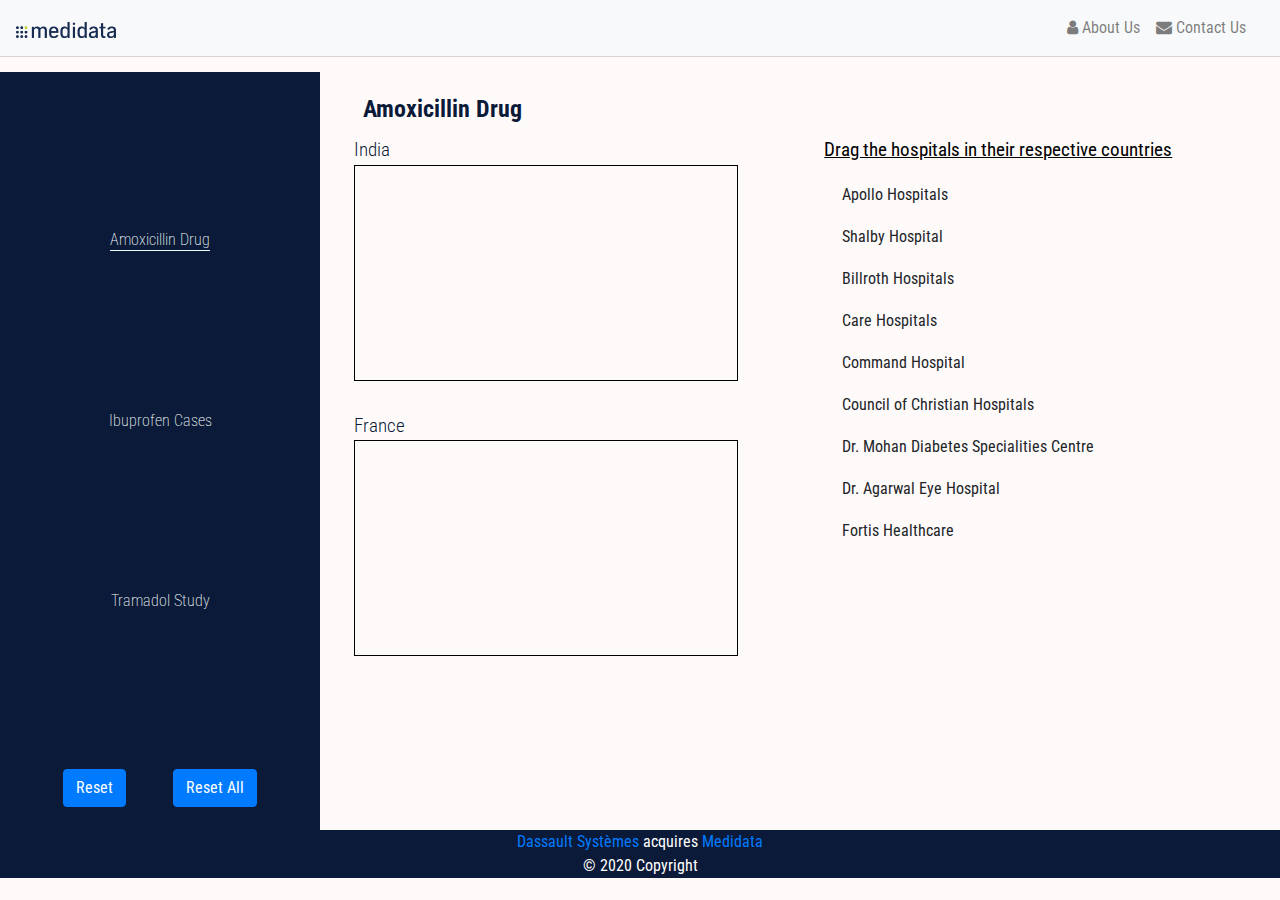
<file: index.html>
<!DOCTYPE html>
<html lang="en">
  <head>
      <meta charset="UTF-8">
      <link href="https://fonts.googleapis.com/css2?family=Roboto+Condensed&display=swap" rel="stylesheet">      <link rel="stylesheet" href="https://maxcdn.bootstrapcdn.com/bootstrap/4.0.0/css/bootstrap.min.css" integrity="sha384-Gn5384xqQ1aoWXA+058RXPxPg6fy4IWvTNh0E263XmFcJlSAwiGgFAW/dAiS6JXm" crossorigin="anonymous">
      <link rel="stylesheet" href="https://cdnjs.cloudflare.com/ajax/libs/font-awesome/4.7.0/css/font-awesome.min.css">
      <link rel='stylesheet' type='text/css' href='assets/css/index.css' />
      <script type='text/javascript' src='assets/js/index.js' ></script>
      <meta name="viewport" content="width=device-width, initial-scale=1.0">
      <title>Training Assignment</title>
  </head>
  <body onload=createStudyList()>
    <header>
      <nav class="navbar navbar-expand-sm navbar-light bg-light fixed-top">
        <a class="navbar-brand" href="#"><img src="assets/images/logo.png" alt="logo" width="100px"/></a>
        <button class="navbar-toggler" data-toggle="collapse" data-target="#navigationMenu">
          <span class="navbar-toggler-icon"></span>
        </button>
        <div class="collapse navbar-collapse" id="navigationMenu">
          <ul class="navbar-nav ml-auto">
            <li class="nav-item"><a href="about.html" class="nav-link"><i class="fa fa-user" aria-hidden="true"></i> About Us</a></li>
            <li class="nav-item"><a href="contact.html" class="nav-link"><i class="fa fa-envelope" aria-hidden="true"></i> Contact Us</a></li>
          </ul>
        </div>
      </nav>
    </header>

    <main class='container-fluid'>
      <div class='row'>
        <section class='col-sm-3 leftNav'>
          <section id='studyList'></section>
          <div class='bottomButtons'>
            <button type="button" class="btn btn-primary" onclick="clearRecent()">Reset</button>
            <button type="button" class="btn btn-primary" onclick=createStudyList()>Reset All</button>
          </div>
        </section> 

        <article class='drugSelected col-sm-9'>
          <div id='drugTitle'></div>
          <div class='row mainContainer'>
            <div class='col-sm-6 dropBoxes' id='countriesList'></div>
            <div class='col-sm-6'>
              <div class='hospitalsHeading'>Drag the hospitals in their respective countries</div>
              <div id='hospitalsList' ondrop=drop(event) ondragover=allowDrop(event)></div>
            </div> 
          </div>
        </article>
      </div>
    </main>
    
    <footer class="footer-copyright text-center">
      <a href="https://www.3ds.com/" target="_blank"> Dassault Systèmes</a> acquires
      <a href="https://www.medidata.com/" target="_blank"> Medidata</a><br/>
      © 2020 Copyright     
    </footer>

    <script src="https://code.jquery.com/jquery-3.2.1.slim.min.js" integrity="sha384-KJ3o2DKtIkvYIK3UENzmM7KCkRr/rE9/Qpg6aAZGJwFDMVNA/GpGFF93hXpG5KkN" crossorigin="anonymous"></script>
    <script src="https://cdnjs.cloudflare.com/ajax/libs/popper.js/1.12.9/umd/popper.min.js" integrity="sha384-ApNbgh9B+Y1QKtv3Rn7W3mgPxhU9K/ScQsAP7hUibX39j7fakFPskvXusvfa0b4Q" crossorigin="anonymous"></script>
    <script src="https://maxcdn.bootstrapcdn.com/bootstrap/4.0.0/js/bootstrap.min.js" integrity="sha384-JZR6Spejh4U02d8jOt6vLEHfe/JQGiRRSQQxSfFWpi1MquVdAyjUar5+76PVCmYl" crossorigin="anonymous"></script>
  </body>
</html>
</file>
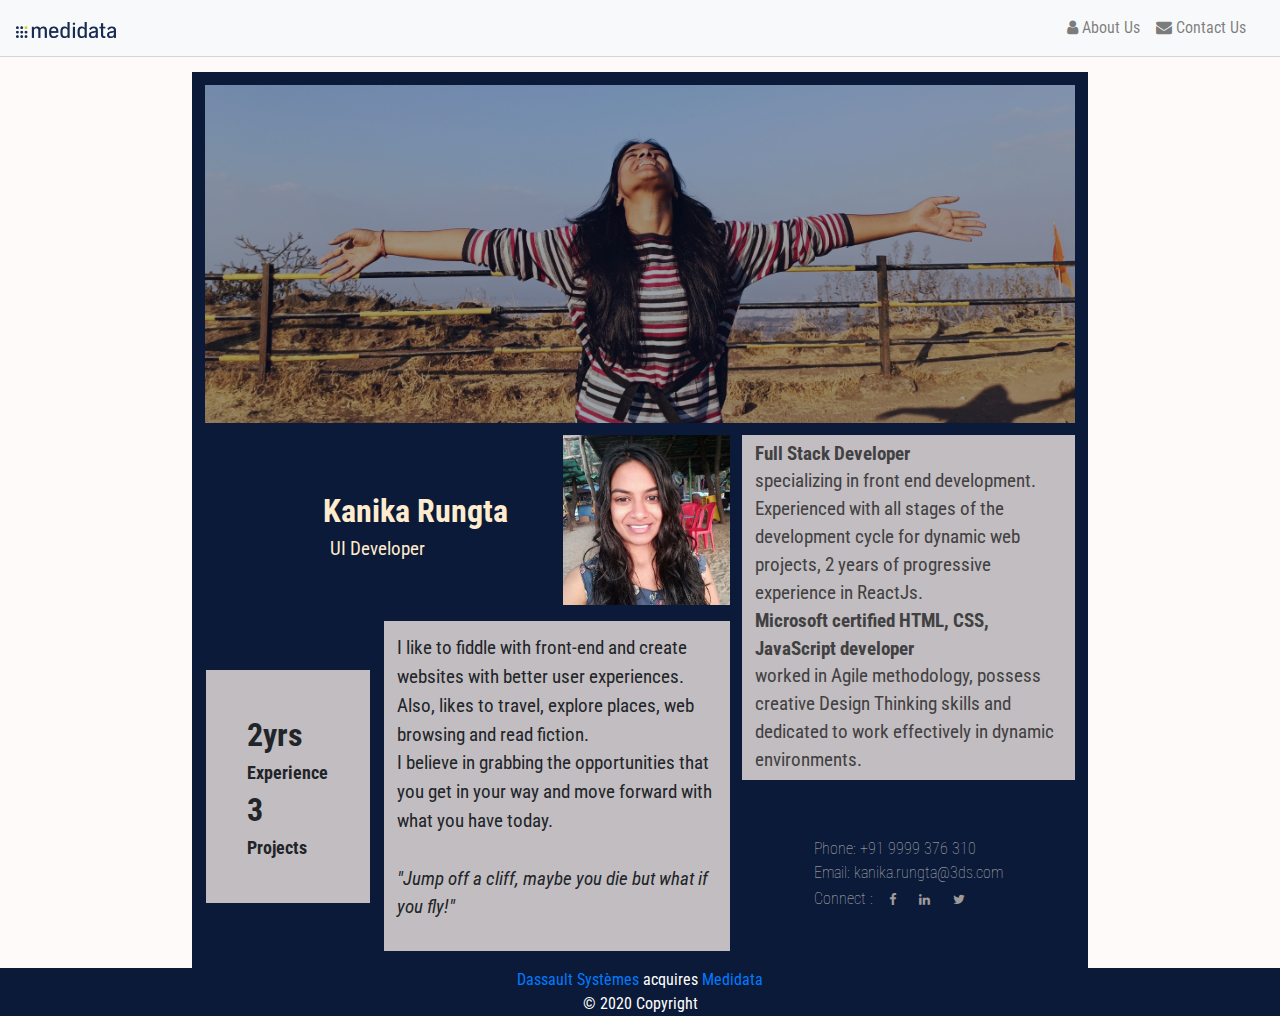
<file: about.html>
<!DOCTYPE html>
<html lang="en">
  <head>
      <meta charset="UTF-8">
      <link rel="stylesheet" href="https://maxcdn.bootstrapcdn.com/bootstrap/4.0.0/css/bootstrap.min.css" integrity="sha384-Gn5384xqQ1aoWXA+058RXPxPg6fy4IWvTNh0E263XmFcJlSAwiGgFAW/dAiS6JXm" crossorigin="anonymous">
      <link rel="stylesheet" href="https://cdnjs.cloudflare.com/ajax/libs/font-awesome/4.7.0/css/font-awesome.min.css">
      <link rel='stylesheet' type='text/css' href='assets/css/index.css' />
      <link href="https://fonts.googleapis.com/css2?family=Roboto+Condensed&display=swap" rel="stylesheet">      <link rel='stylesheet' type='text/css' href='/assets/css/index.css' />
      <script type='text/javascript' src='assets/js/index.js' ></script>
      <meta name="viewport" content="width=device-width, initial-scale=1.0">
      <title>Training Assignment</title>
  </head>

  <body>
    <header>
      <nav class="navbar navbar-expand-sm navbar-light bg-light fixed-top">
        <a class="navbar-brand" href="index.html"><img src="assets/images/logo.png" alt="logo" width="100px"/></a>
        <button class="navbar-toggler" data-toggle="collapse" data-target="#navigationMenu">
          <span class="navbar-toggler-icon"></span>
        </button>
        <div class="collapse navbar-collapse" id="navigationMenu">
          <ul class="navbar-nav ml-auto">
            <li class="nav-item"><a href="#" class="nav-link"><i class="fa fa-user" aria-hidden="true"></i> About Us</a></li>
            <li class="nav-item"><a href="contact.html" class="nav-link"><i class="fa fa-envelope" aria-hidden="true"></i> Contact Us</a></li>
          </ul>
        </div>
      </nav>
    </header>

    <main>
      <div class='profile'>
        <img src='./assets/images/shows_topper.jpg' alt='banner_photo' class='bannerPhoto' />
        <div class='name'>
          <div class='nameMe'>Kanika Rungta</div>
          <div class='designation'>UI Developer</div>          
        </div>
        <div class='photo'>
          <img src='assets/images/profile_pic.jpg' class='profilePic'/>
        </div>
        <div class='aboutme'>
          <b>Full Stack Developer</b> specializing in front end development. Experienced with all stages of the development cycle for dynamic web projects, 2 years of progressive experience in ReactJs.<br>
          <b>Microsoft certified HTML, CSS, JavaScript developer</b> worked in Agile methodology, possess creative Design Thinking skills and dedicated to work effectively in dynamic environments.
        </div>
        <div class='projects'>
          <div class='largeText'>2yrs</div>
          <div class='smallText'>Experience</div>
          <div class='largeText'>3</div>
          <div class='smallText'>Projects</div>
        </div>
        <div class='bio'>
          I like to fiddle with front-end and create websites with better user experiences.
          Also, likes to travel, explore places, web browsing and read fiction. <br/>
          I believe in grabbing the opportunities that you get in your way and move forward with what you have today. <br/><br />

          <blockquote><em> "Jump off a cliff, maybe you die but what if you fly!"</em></blockquote>
        </div>
        <div class='quotes'>
          Phone: +91 9999 376 310<br />
          Email: kanika.rungta@3ds.com<br />
          Connect : &nbsp;&nbsp;
              <a href="https://www.facebook.com/kanika.rungta" target='_blank' class="fa fa-facebook fa-size"></i> </a>
              <a href="https://www.linkedin.com/in/kanika-rungta-96456b107/"  target='_blank' class="fa fa-linkedin fa-size"></a>
              <a href="https://twitter.com/dassault3DS" target='_blank' class="fa fa-twitter fa-size"></a>
            </div>
        </div>
      </div>    
    </main>
    
    <footer class="footer-copyright text-center">
      <a href="https://www.3ds.com/" target="_blank"> Dassault Systèmes</a> acquires
      <a href="https://www.medidata.com/" target="_blank"> Medidata</a><br/>
      © 2020 Copyright     
  </footer>
  
    <script src="https://code.jquery.com/jquery-3.2.1.slim.min.js" integrity="sha384-KJ3o2DKtIkvYIK3UENzmM7KCkRr/rE9/Qpg6aAZGJwFDMVNA/GpGFF93hXpG5KkN" crossorigin="anonymous"></script>
    <script src="https://cdnjs.cloudflare.com/ajax/libs/popper.js/1.12.9/umd/popper.min.js" integrity="sha384-ApNbgh9B+Y1QKtv3Rn7W3mgPxhU9K/ScQsAP7hUibX39j7fakFPskvXusvfa0b4Q" crossorigin="anonymous"></script>
    <script src="https://maxcdn.bootstrapcdn.com/bootstrap/4.0.0/js/bootstrap.min.js" integrity="sha384-JZR6Spejh4U02d8jOt6vLEHfe/JQGiRRSQQxSfFWpi1MquVdAyjUar5+76PVCmYl" crossorigin="anonymous"></script>
  </body>
</html>
</file>
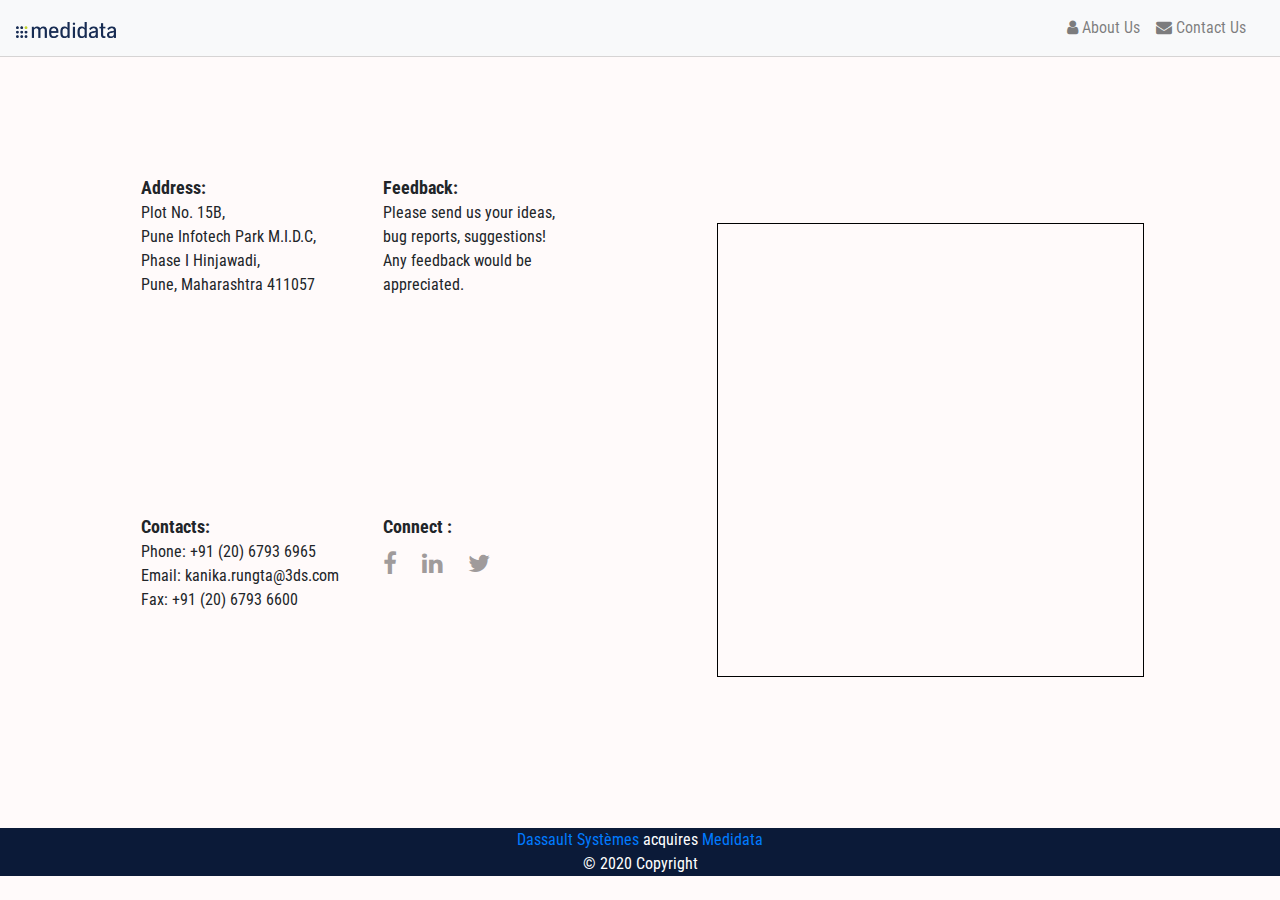
<file: contact.html>
<!DOCTYPE html>
<html lang="en">
  <head>
      <meta charset="UTF-8">
      <meta name="viewport" content="width=device-width, initial-scale=1.0">
      <link rel="stylesheet" href="https://maxcdn.bootstrapcdn.com/bootstrap/4.0.0/css/bootstrap.min.css" integrity="sha384-Gn5384xqQ1aoWXA+058RXPxPg6fy4IWvTNh0E263XmFcJlSAwiGgFAW/dAiS6JXm" crossorigin="anonymous">
      <link href="https://fonts.googleapis.com/css2?family=Roboto+Condensed&display=swap" rel="stylesheet">      <link rel="stylesheet" href="https://cdnjs.cloudflare.com/ajax/libs/font-awesome/4.7.0/css/font-awesome.min.css">
      <link rel='stylesheet' type='text/css' href='assets/css/index.css' />
      <title>Training Assignment</title>
  </head>
  <body>

    <header>
      <nav class="navbar navbar-expand-sm navbar-light bg-light fixed-top">
        <a class="navbar-brand" href="index.html"><img src="assets/images/logo.png" alt="logo" width="100px"/></a>
        <button class="navbar-toggler" data-toggle="collapse" data-target="#navigationMenu">
          <span class="navbar-toggler-icon"></span>
        </button>
        <div class="collapse navbar-collapse" id="navigationMenu">
          <ul class="navbar-nav ml-auto">
            <li class="nav-item"><a href="about.html" class="nav-link"><i class="fa fa-user" aria-hidden="true"></i> About Us</a></li>
            <li class="nav-item"><a href="contact.html" class="nav-link"><i class="fa fa-envelope" aria-hidden="true"></i> Contact Us</a></li>
          </ul>
        </div>
      </nav>
    </header>

    <main>
      <div class='container-fluid'>
        <div class='row'>
          <div class='contactDetails col-md-6 col-sm-12 row'>
            <div class='address col-sm-6 col-md-6'>
              <div class='headingContact'>Address:</div>
              Plot No. 15B, <br/>
              Pune Infotech Park M.I.D.C,<br /> 
              Phase I Hinjawadi,<br />
              Pune, Maharashtra 411057
            </div>
            <div class='address col-sm-6 col-md-6'>
              <div class='headingContact'>Feedback:</div>
              Please send us your ideas, <br />
              bug reports, suggestions! <br />
              Any feedback would be <br />
              appreciated.
            </div>
            <div class='address col-sm-6 col-md-6'>
              <div class='headingContact'>Contacts:</div>
              Phone: +91 (20) 6793 6965<br />
              Email: kanika.rungta@3ds.com<br />
              Fax: +91 (20) 6793 6600
            </div>
            <div class='address col-sm-6 col-md-6'>
              <div class='headingContact'>Connect :</div>
              <a href="https://www.facebook.com/DassaultSystemes/" target='_blank' class="fa fa-facebook"></i> </a>
              <a href="https://www.linkedin.com/company/dassaultsystemes/" target='_blank' class="fa fa-linkedin"></a>
              <a href="https://twitter.com/dassault3DS" target='_blank' class="fa fa-twitter"></a>
            </div>
            </div>
            <div class="map-responsive col-md-6 col-sm-12">
              <iframe src="https://www.google.com/maps/embed?pb=!1m18!1m12!1m3!1d3781.6233711671625!2d73.73158691420515!3d18.591011071869865!2m3!1f0!2f0!3f0!3m2!1i1024!2i768!4f13.1!3m3!1m2!1s0x3bc2bbc2fd4fb3a9%3A0x9b341d59f96f8609!2sDassault%20Systemes%20(Agrafort)!5e0!3m2!1sen!2sin!4v1590319717608!5m2!1sen!2sin" allowfullscreen="" aria-hidden="false" tabindex="0"></iframe>
            </div>
          </div>
        </div>
    </main> 

    <footer class="footer-copyright text-center">
        <a href="https://www.3ds.com/" target="_blank"> Dassault Systèmes</a> acquires
        <a href="https://www.medidata.com/" target="_blank"> Medidata</a><br/>
        © 2020 Copyright     
    </footer>

    <script src="https://code.jquery.com/jquery-3.2.1.slim.min.js" integrity="sha384-KJ3o2DKtIkvYIK3UENzmM7KCkRr/rE9/Qpg6aAZGJwFDMVNA/GpGFF93hXpG5KkN" crossorigin="anonymous"></script>
    <script src="https://cdnjs.cloudflare.com/ajax/libs/popper.js/1.12.9/umd/popper.min.js" integrity="sha384-ApNbgh9B+Y1QKtv3Rn7W3mgPxhU9K/ScQsAP7hUibX39j7fakFPskvXusvfa0b4Q" crossorigin="anonymous"></script>
    <script src="https://maxcdn.bootstrapcdn.com/bootstrap/4.0.0/js/bootstrap.min.js" integrity="sha384-JZR6Spejh4U02d8jOt6vLEHfe/JQGiRRSQQxSfFWpi1MquVdAyjUar5+76PVCmYl" crossorigin="anonymous"></script>
  </body>
</html>
</file>
<file: assets/css/index.css>
body {
  width: 100%;
  height: 100%;
  font-family: 'Roboto Condensed', sans-serif;
  background-color: rgb(255, 250, 250);
}

.navbar {
  border-bottom: 1px rgb(214, 212, 212) solid;
  padding-right: 2%;
}

.navbar-light .navbar-toggler {
    border: 0;
  } 
 
main {
  margin-top: 8vh;
}

.leftNav {
  height: 84.2vh;
  background-color: #0b1a38;
}

#studyList {
  height: 92%;
  display: flex;
  flex-direction: column;
  flex-wrap: nowrap;
  justify-content: space-evenly;
  align-items: center;
}

.studyTitle {
  color: rgb(243, 252, 252);
  font-weight: 200;
  transition: transform 0.5s ease-in-out;
}
.studyTitle:hover {
  text-decoration: underline;
  text-underline-position: under;
  cursor: pointer;
  color: rgb(119, 223, 214);
  transform: scale(1.1);
}

.studySelected {
  text-decoration: underline;
  text-underline-position: under;
}

.bottomButtons {
  display: flex;
  justify-content: space-evenly;
}

.drugSelected {
  height: 84.2vh;
  overflow-x: hidden;
  overflow-y: scroll;
}

#drugTitle {
  padding: 2% 2% 1% 3%;
  font-size: x-large;
  font-weight: bolder;
  color: #0b1a38;
}

.mainContainer {
  /* max-height: 75vh; */
  padding-left: 2%;
}

.countryName {
  font-size: larger;
  font-weight: 300;
  color: #0b1a38;
}

.countryName:not(:first-child) {
  margin-top: 7%;
}

.dropBox {
  width: 30vw;
  height: 24vh;
  border: 1px solid black;
  overflow: scroll;
  margin-bottom: 4%;
}

.hospitalsHeading {
  font-size: larger;
  color: black;
  text-decoration: underline;
}

#hospitalsList {
  height: 60vh;
}

.hospitalName {
  margin: 2vh;
  width: fit-content; 
  transition: transform 0.5s ease-in-out;
}

.hospitalName:hover {
  text-decoration: underline;
  text-underline-position: under;
  cursor: grab;
  color: rgb(83, 85, 85);
  transform: scale(1.05);
}

.hospitalName:active {
  cursor: grabbing;
}

footer {
  background-color: #0b1a38;
  color: white;
}


/* contact page css */

.contactDetails {
  height: 84vh;
  padding-left: 11%;
  padding-top: 8%;
}

.headingContact {
  font-size: large;
  font-weight: bolder;
}

.fa-facebook, .fa-linkedin, .fa-twitter {
  color: rgb(160, 155, 155);
  font-size: x-large;
  margin: 5% 10% 0% 0%;
}

.fa-facebook:hover, .fa-linkedin:hover, .fa-twitter:hover {
  text-decoration: none;
  opacity: 0.7;
}

.map-responsive{
  display: flex;
  justify-content: center;
  align-items: center;
  overflow:hidden;
}

.map-responsive iframe{
  width: 70%;
  height: 60%;
  border: 1px solid black;
}


/* about page css */
.profile {
  margin: auto;
  margin-top: 4%;
  background-color: #0b1a38;
  width: 70vw;
  display: grid;
  grid-gap: 1vw;
  padding: 1vw;
  grid-template-columns: 1fr 1fr 1fr 2fr;
  grid-template-rows: 1fr 1fr 1fr 1fr 1fr;
  height: 70vw;
}

.bannerPhoto {
  width:100%;
  height: 100%;
  opacity: 0.6;
  grid-column: 1 / 5;
  grid-row: 1 / 3;
  box-sizing: border-box;
}

.name {
  background-color: #0b1a38;
  color: blanchedalmond;
  grid-column: 1 / 3;
  grid-row: 3 / 4;
  box-sizing: border-box;
}

.nameMe {
  margin-top: 15%;
  margin-left: 22%;
  font-weight: bolder;
  font-size: xx-large;
  align-self: center;
  justify-self: center;
}

.designation {
  text-align: center;
  font-size: larger;
}

.photo {
  grid-column: 3 / 4;
  grid-row: 3 / 4;
}

.profilePic {
  width: 100%;
  height: 100%;
}

.aboutme {
  background-color: rgb(194, 189, 192);
  color: rgb(65, 65, 66);
  grid-column: 4 / 5;
  grid-row: 3 / 5;
  padding: 1vw;
  /* margin: auto; */
  display: flex;
  flex-direction: column;
  justify-content: center;
  font-size: 1.45vw;
}

.projects {
  background-color: rgb(194, 189, 192);
  grid-column: 1 / 2;
  grid-row: 4 / 6;
  margin: auto;
  padding: 25%;
}

.largeText {
  font-size: xx-large;
  font-weight: bolder;
  align-self: center;
}

.smallText {
  font-size: large;
  font-weight: bold;
  align-self: center;
}

.bio {
  background-color: rgb(194, 189, 192);
  padding: 1vw;
  font-size: 1.5vw;
  margin: auto;
  /* display: flex;
  flex-direction: column;
  justify-content: center; */
  grid-column: 2 / 4;
  grid-row: 4 / 6;
}

.quotes {
  margin: auto;
  font-weight: lighter;
  font-size: 1.25vw;
  color: rgb(188, 188, 189);
  grid-column: 4 / 5;
  grid-row: 5 / 6;
}

.fa-size {
  font-size: 1vw;
}
</file>
